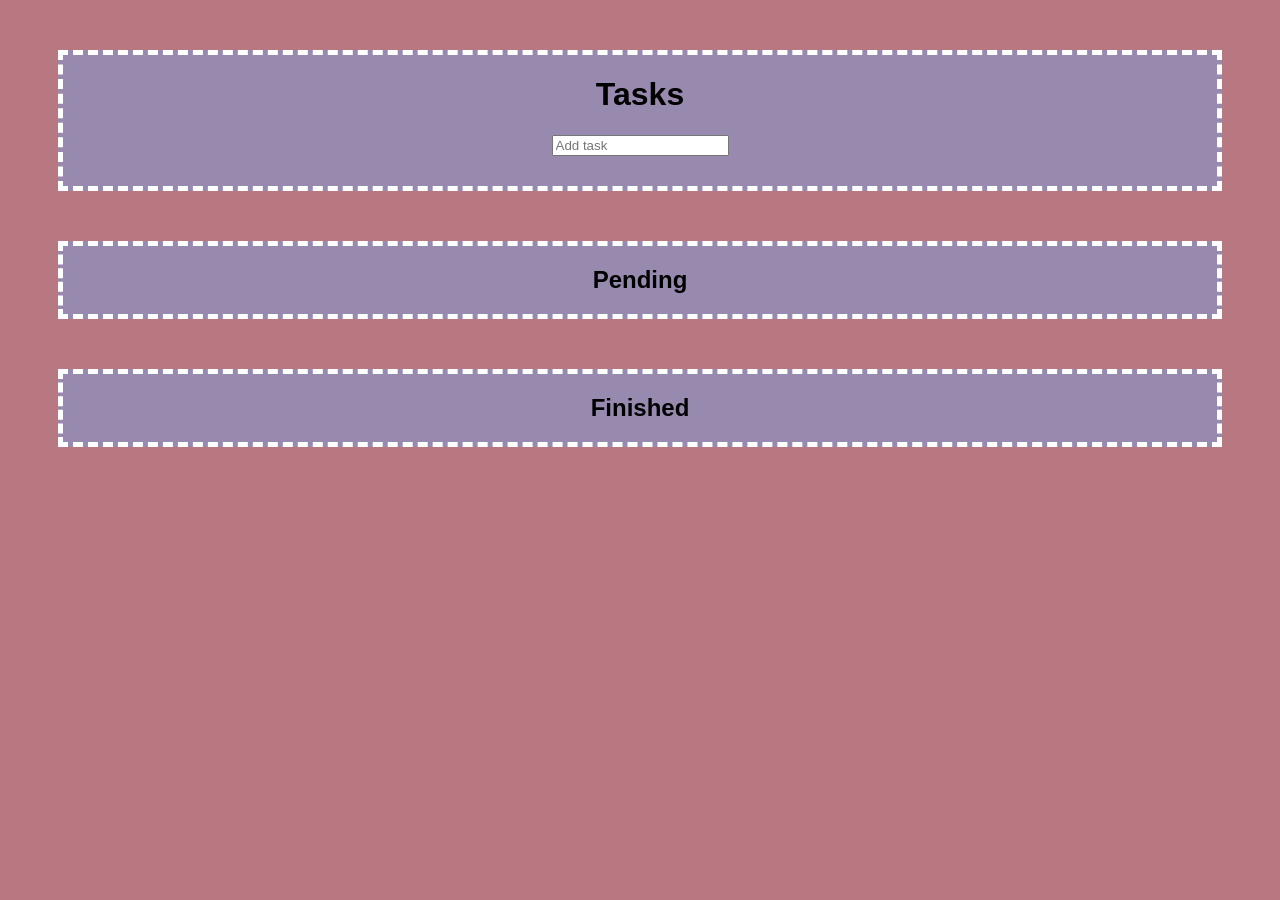
<file: index.html>
<!DOCTYPE html>
<html>
  <head>
    <title>To do</title>
    <meta charset="UTF-8" />
    <link rel="stylesheet" href="style.css" />
  </head>

  <body>
    <div class="big">
      <div class="one">
        <h1>Tasks</h1>
        <form class="form">
          <input type="text" placeholder="Add task" />
        </form>
      </div>
      <div class="two">
        <h2>Pending</h2>
        <ul class="pending"></ul>
      </div>
      <div class="three">
        <h2>Finished</h2>
        <ul class="finished"></ul>
      </div>
    </div>

    <script src="script.js"></script>
  </body>
</html>
</file>
<file: style.css>
body {
    font-family: sans-serif;
    background-color: #b87881;
  }
  
  .one,
  .two,
  .three {
    border: dashed 5px white;
    margin: 50px;
    text-align: center;
    background-color: #988aaf;
  }
  
  .one {
    padding-bottom: 30px;
  }
</file>
<file: nomad7.css>
body {
    font-family: sans-serif;
    background-color: #b87881;
  }
  
  .one,
  .two,
  .three {
    border: dashed 5px white;
    margin: 50px;
    text-align: center;
    background-color: #988aaf;
  }
  
  .one {
    padding-bottom: 30px;
  }
</file>
